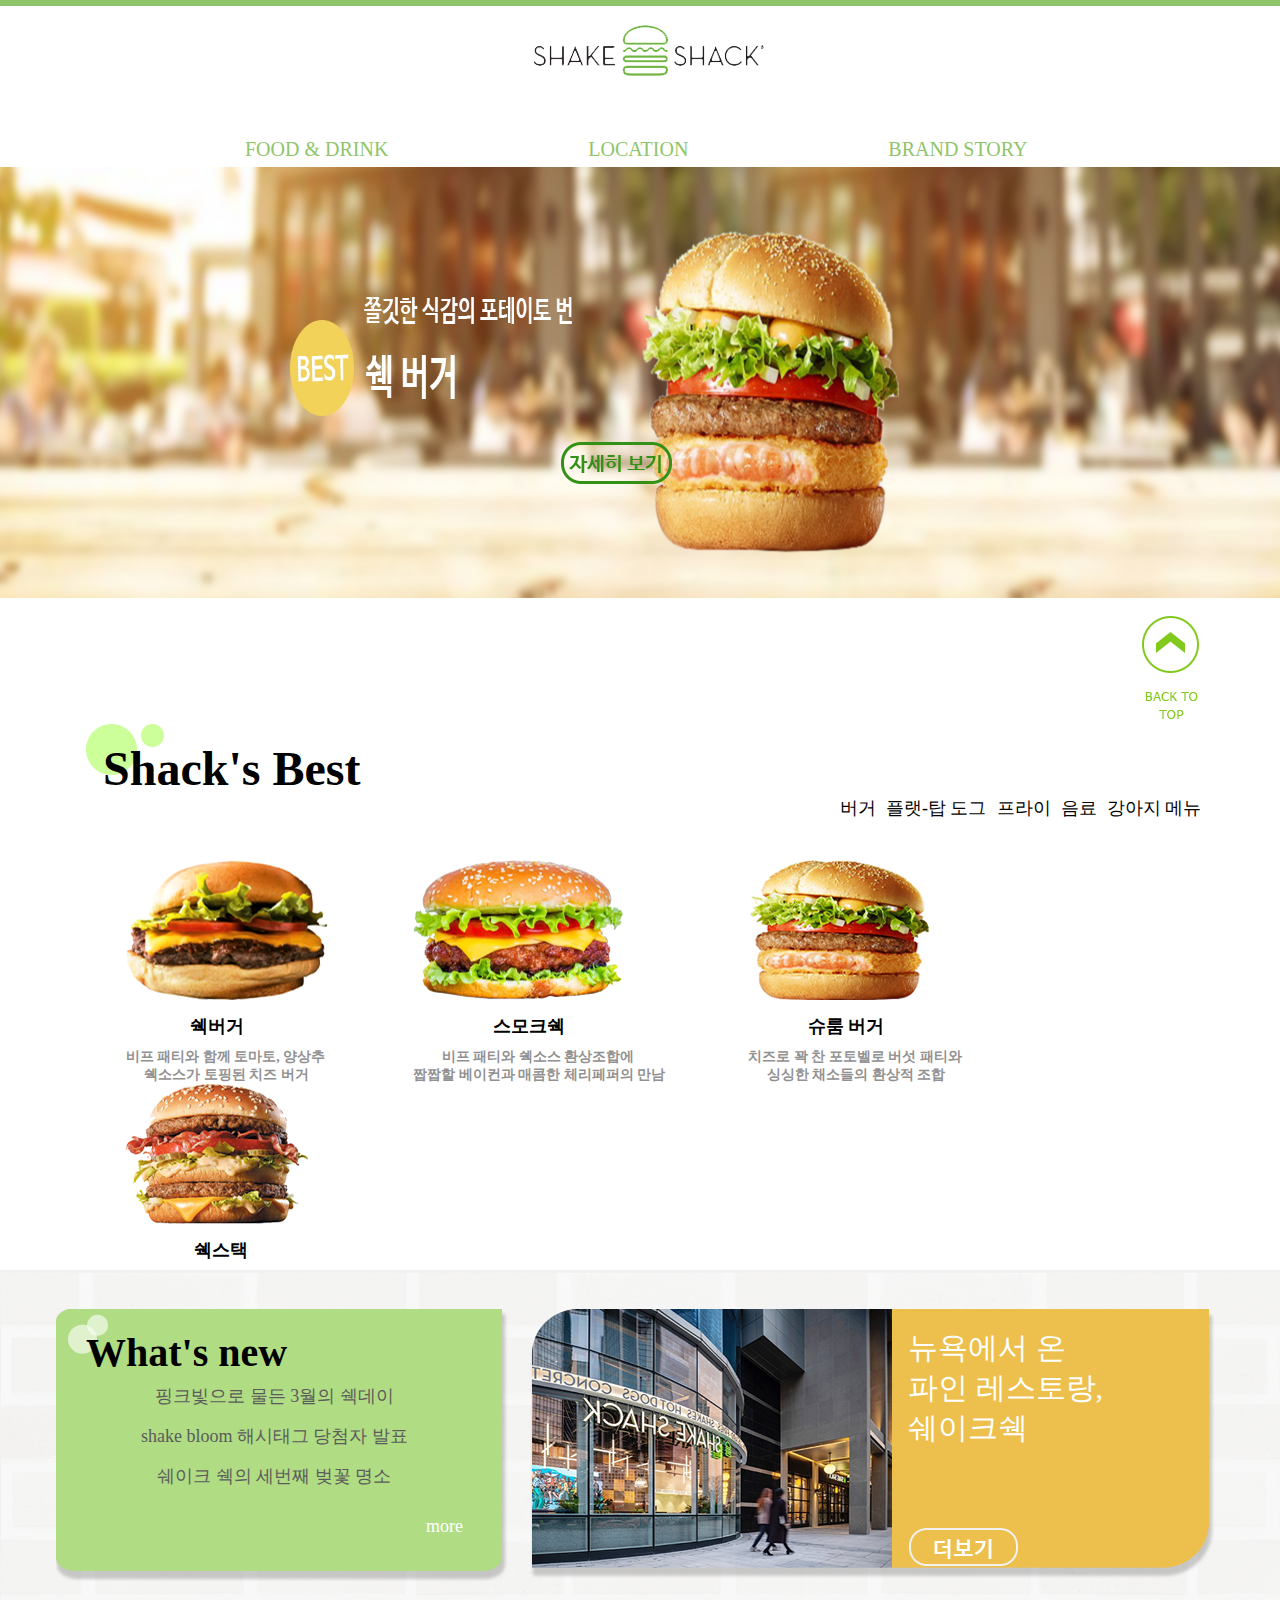
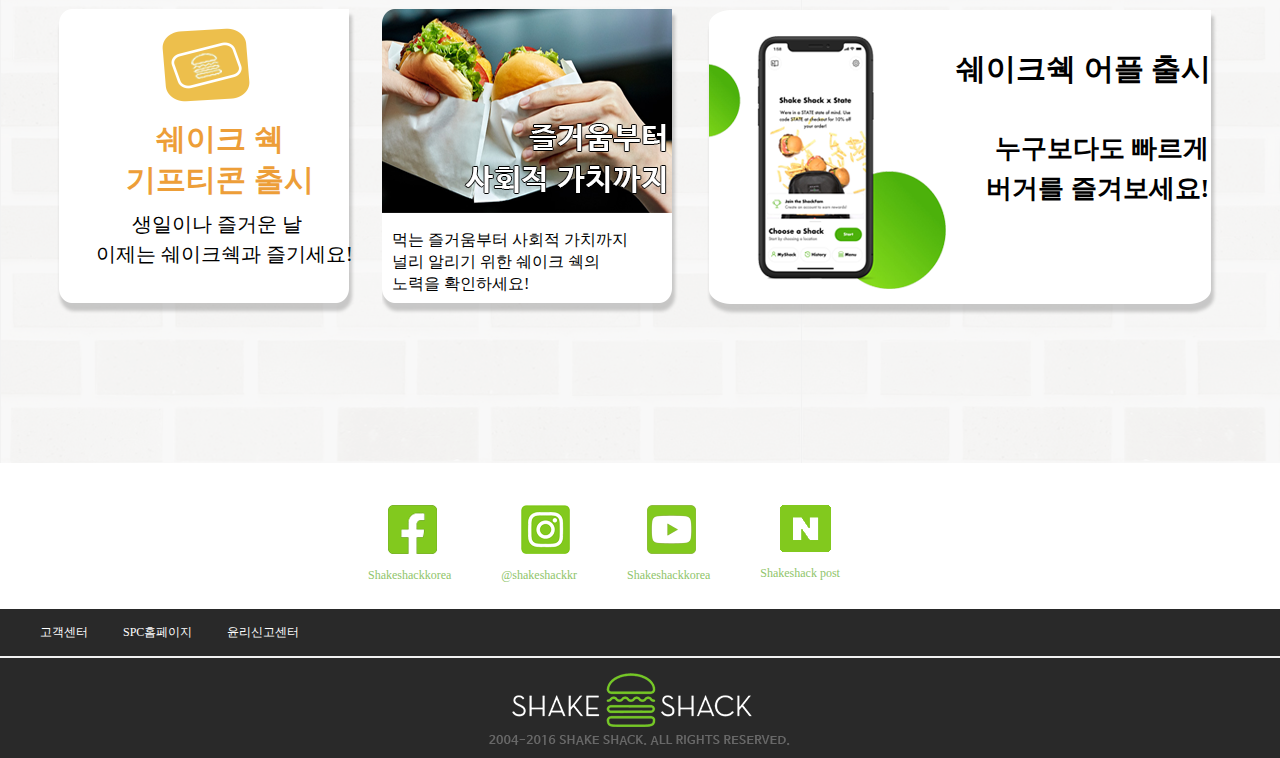
<file: index.html>
<!doctype html>
<html>
<head>
<meta charset="utf-8">
<title>burger_main</title>
<link href="01_main/burger_main.css" rel="stylesheet">
<!--jquery라이브러리-->
<script src="https://ajax.googleapis.com/ajax/libs/jquery/3.4.1/jquery.min.js"></script>

<script src="01_main/burger_main.js" type="text/javascript"></script>
</head>

<body>
	<header>
    	<div class="line">
        </div>
        <div class="wrap">
        	<div class="logo">
            	<a href="index.html"><img src="@img/1.jpg"></a>
            </div>	
            <div class="box">
                <ul class="gnb">
                	<li><a href="../03_burger/03_menu/burger_menu.html">FOOD & DRINK</a>
                        <ul class="sub_m">
                        	<li><a href="#">치킨</a></li>
                            <li><a href="#">플랫탑도그</a></li>
                            <li><a href="#">프라이</a></li>
                            <li><a href="#">음료</a></li>
                            <li><a href="#">맥주와 와인</a></li>
                            <li><a href="#">아침메뉴</a></li>
                            <li><a href="#">프로즌 커스터드</a></li>
                            <li><a href="#">강아지메뉴</a></li>
                        </ul>
                    </li>
                    <li><a href="#">LOCATION</a>
                    	<ul class="sub_m second">
                        	<li><a href="#">매장찾기</a></li>
                        </ul>
                    </li>
                    <li><a href="../03_burger/02_brand/burger_brand.html">BRAND STORY</a>
                    </li>
 
                </ul>
            </div><!--box END-->
        </div><!--.wrap END-->
    </header>
    <section id="banner">
    	<button><a href="#"><img src="@img/49.png"></button></a>	
    	<img src="@img/2.jpg">
       
    </section>
    <section id="one">
            
    	<div class="wrap">
        	
        	<h2>Shack's Best</h2>
            <div class="circle">
            	<img src="@img/7.png">
            </div>
            <ul class="menu">
                <li class="active_menu">버거</li> 
                
                <li> 플랫-탑 도그</li>
                
                <li> 프라이</li> 
                
                <li> 음료 </li>
                
                <li> 강아지 메뉴</li>
            </ul>
            <div class="menu_wrap">
                <div class="item_box">
                    <ul class="item i1 active">
                        <li><img src="@img/3.png">
                            <ul class="de">
                                <li>쉑버거</li>
                                <li>비프 패티와 함께 토마토, 양상추<br>
        쉑소스가 토핑된 치즈 버거</li>
                            </ul>
                        </li>
                        <li><img src="@img/4.png">
                            <ul class="de">
                                <li>스모크쉑</li>
                                <li>비프 패티와 쉑소스 환상조합에<br>
        짭짭할 베이컨과 매콤한 체리페퍼의 만남
                                </li>
                            </ul>
                        </li>
                        <li><img src="@img/5.png">
                            <ul class="de">
                                <li>슈룸 버거</li>
                                <li>치즈로 꽉 찬 포토벨로 버섯 패티와<br>
        싱싱한 채소들의 환상적 조합 
                                </li>
                            </ul>
                        </li>
                        <li><img src="@img/6.png">
                            <ul class="de">
                                <li>쉑스택</li>
                                <li>치즈로 꽉 찬 포토벨로 버섯 패티와<br>
        싱싱한 채소들의 환상적 조합 </li>
                            </ul>
                        </li>
                    </ul>
                    <ul class="item i2">
                        <li><img src="@img/52.png">
                            <ul class="de">
                                <li>핫도그</li>
                                <li>비프 소시지가 들어간<br>
        담백한 핫도그</li>
                            </ul>
                        </li>
                        <li><img src="@img/53.png">
                            <ul class="de">
                                <li>쉑-카고 도그</li>
                                <li>
        쉑 랠리쉬 토핑과 다진 양파, 오이<br>, 피클, 토마토, 스포츠 페퍼, 셀러리 솔트,<br> 머스터드 토핑을 풍성하게 올린 시카고식 핫 도그
                                </li>
                            </ul>
                        </li>
                        
                    </ul>
                    <ul class="item i3">
                        <li><img src="@img/54.png">
                            <ul class="de">
                                <li>프라이</li>
                                <li>
                                바삭하고 담백한<br>
                                크링클컷 프라이
                                </li>
                            </ul>
                        </li>
                        <li><img src="@img/55.png">
                            <ul class="de">
                                <li>치즈 프라이</li>
                                <li>
                                쉐이크쉑만의 특별한 치즈 소스를<br>
                                듬뿍 올린 바삭한 크링클 컷 프라이
                                </li>
                            </ul>
                        </li>
                        
                    </ul>
                    <ul class="item i4">
                        <li><img src="@img/58.png">
                            <ul class="de">
                                <li>커피</li>
                                <li>
                                미국 스페셜티 커피 브랜드 스텀프타운
                                의<br> 쉑 블렌드 원두를 사용한 드립 커피
                                </li>
                            </ul>
                        </li>
                        <li><img src="@img/59.png">
                            <ul class="de">
                                <li>레몬에이드</li>
                                <li>
                                매일 매장에서 신선하게 제조하는<br>
                                상큼한 레몬에이드
                                </li>
                            </ul>
                        </li>
                        <li><img src="@img/60.png">
                            <ul class="de">
                                <li>루트비어</li>
                                <li>
                            	청량감 있는 독특한 미국식<br>
                                무알콜 탄산음료
                                </li>
                            </ul>
                        </li>
                        <li><img src="../@img/61.png">
                            <ul class="de">
                                <li>탄산음료</li>
                                <li>
                            	코카콜라, 코카콜라 제로, 스프라이트,<br>
                                 환타 오렌지, 환타 그레이프, 환타 파인애플
                                </li>
                            </ul>
                        </li>
                    </ul>
                    <ul class="item i5">
                        <li><img src="@img/62.png">
                            <ul class="de">
                                <li>백 오 본</li>
                                <li>
                                 강아지용 비스킷 5개 세트
                                </li>
                            </ul>
                        </li>	
                    </ul>
                </div>
            </div>
    	</div>
    </section>
    <section id="two">
    	<div class="back_btn">
        		<img src="@img/21.png">
        	</div>
    	<ul class="wrap">
           	<li><img src="@img/11.png">
            	<ul class="one">
                    <li class="title">What's new</li>
                    <li>핑크빛으로 물든 3월의 쉑데이<br>
                    shake bloom 해시태그 당첨자 발표<br>
                    쉐이크 쉑의 세번째 벚꽃 명소<br>
                    </li>
                    <li><button>more</button>
                    </li>
                </ul>
            </li>
            <li><img src="@img/12.png">
            	<ul class="two">
                	<li>뉴욕에서 온<br> 
                    파인 레스토랑,<br>
                    쉐이크쉑 
                    </li>
                    <li><button><img src="@img/50.png"></button></li>
                </ul>
            </li>
            <ul class="bottom">
                <li><img src="@img/13.png">
                    <ul class="three">
                        <li>쉐이크 쉑<br>
                        기프티콘 출시
                        </li>
                        <li>
                        생일이나 즐거운 날<br>
     					이제는 쉐이크쉑과 즐기세요! 
                        </li>
                    </ul>
                </li>
                <li><img src="@img/14.png">
                    <ul class="four">
                        <li>
                        먹는 즐거움부터 사회적 가치까지<br>
     					널리 알리기 위한 쉐이크 쉑의<br>
                        노력을 확인하세요!         
                        </li>
                    </ul>
                
                </li>
                <li><img src="@img/15.png">
                	<ul class="five">
                    	<li>쉐이크쉑 어플 출시
                        </li>
                        <li>누구보다도 빠르게<br>
							버거를 즐겨보세요!
                        </li>
                	</ul>
                </li>
            </ul>
        </ul>
    </section>
    <section id="three">
    	<div class="wrap">
        	<ul class="sns">
            	<li><a href="https://www.facebook.com/shakeshackkorea"><img src="@img/16.png"></a>
                	<ul class="id">
                    	<li>Shakeshackkorea</li>
                    </ul>
                </li>
                <li><a href="https://www.instagram.com/shakeshackkr/"><img src="@img/17.png"></a>
                	<ul class="id">
                    	<li>@shakeshackkr</li>
                    </ul>
                </li>
                <li><a href="https://www.youtube.com/channel/UCw86ggEkvY8_RXpvCFjNS6g"><img src="@img/18.png"></a>
                	<ul class="id">
                    	<li>Shakeshackkorea</li>
                    </ul>
                </li>
                <li><a href="https://post.naver.com/shakeshackkorea"><img src="@img/19.png"></a>
                	<ul class="id">
                    	<li>Shakeshack post</li>
                    </ul>
                </li>
            </ul>
        </div>
    </section>
    <footer>
    	<div class="box">
            <div class="wrapper">
                <ul class="info">
                    <li><a href="#">고객센터</a></li>
                    <li><a href="#">SPC홈페이지</a></li>
                    <li><a href="#">윤리신고센터</a></li>
                </ul>
                
            </div>
        </div>
       <a href="index.html"><img src="@img/20.png"></a>
    </footer>
</body>
</html>
</file>
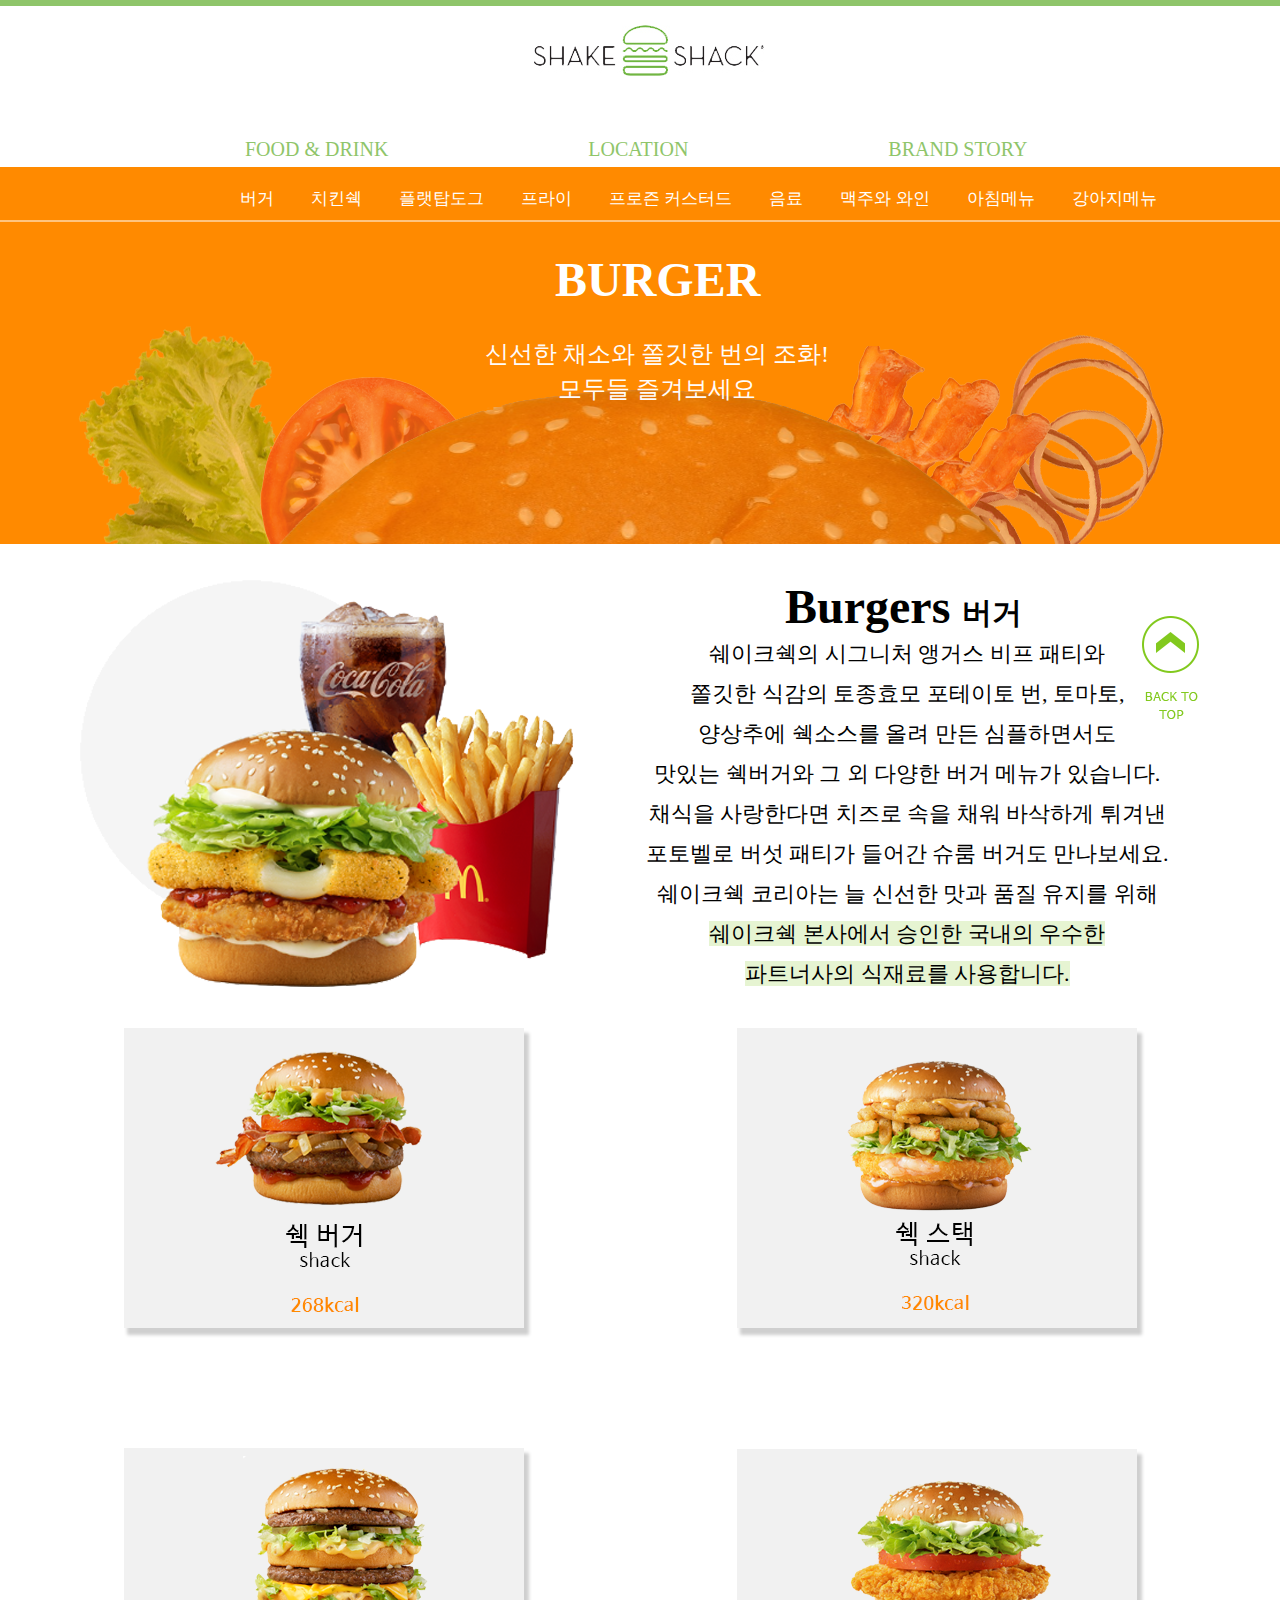
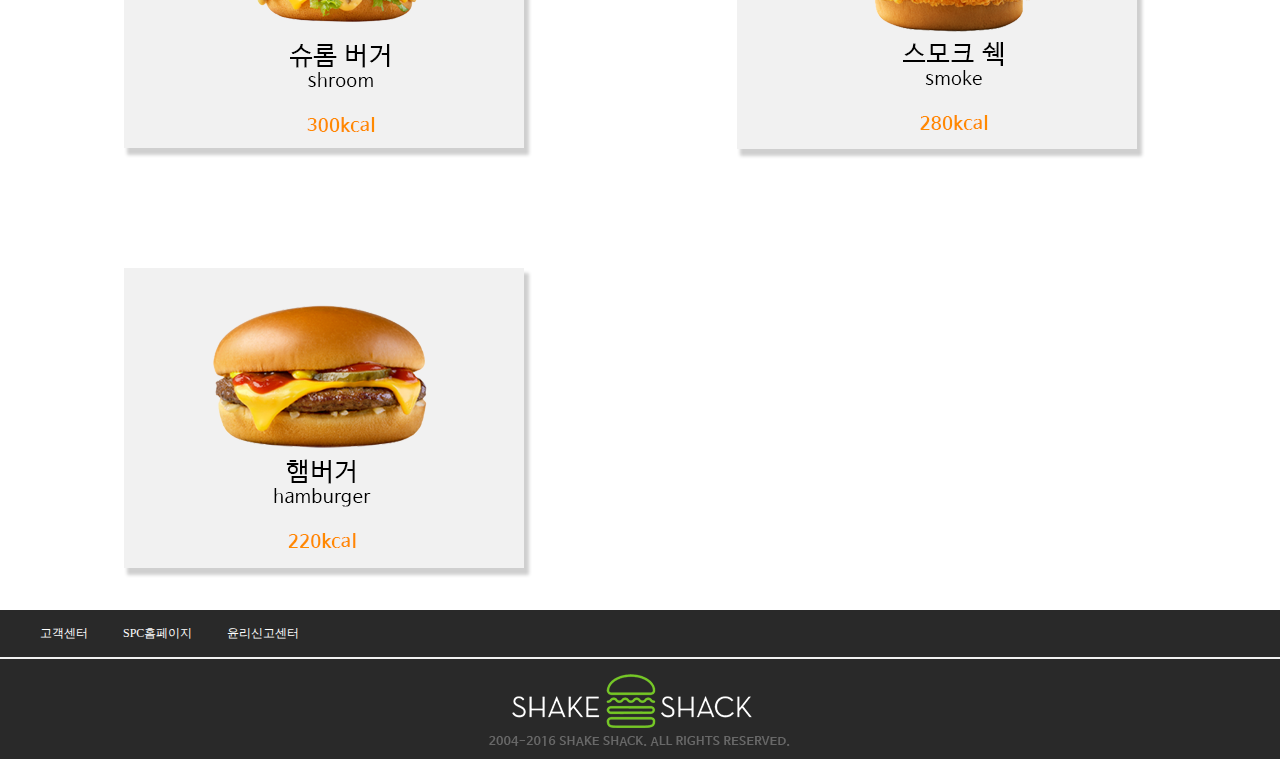
<file: 03_menu/burger_menu.html>
<!doctype html>
<html>
<head>
<meta charset="utf-8">
<title>burger_menu</title>
<link href="burger_menu.css" rel="stylesheet">
<!--jquery라이브러리-->
<script src="https://ajax.googleapis.com/ajax/libs/jquery/3.4.1/jquery.min.js"></script>

<script src="burger_menu.js" type="text/javascript"></script>

</head>

<body>
	<header>
    	<div class="line">
        </div>
        <div class="wrap">
        	<div class="logo">
            	<a href="../index.html"><img src="../@img/1.jpg"></a>
            </div>	
            <div class="box">
                <ul class="gnb">
                	<li><a href="../03_menu/burger_menu.html">FOOD & DRINK</a>
                        <ul class="sub_m">
                            
                        	<li><a href="#">치킨</a></li>
                            <li><a href="#">플랫탑도그</a></li>
                            <li><a href="#">프라이</a></li>
                            <li><a href="#">음료</a></li>
                            <li><a href="#">맥주와 와인</a></li>
                            <li><a href="#">아침메뉴</a></li>
                            <li><a href="#">프로즌 커스터드</a></li>
                            <li><a href="#">강아지메뉴</a></li>
                        </ul>
                    </li>
                    <li><a href="#">LOCATION</a>
                    	<ul class="sub_m second">
                        	<li><a href="#">매장찾기</a></li>
                        </ul>
                    </li>
                    <li><a href="../02_brand/burger_brand.html">BRAND STORY</a>
                    </li>
 
                </ul>
            </div><!--box END-->
        </div><!--.wrap END-->
    </header>
    <section id="banner">
    	<div class="wrap">
            <ul class="item">
            	<li><a href="#">버거</a></li>
                <li><a href="#">치킨쉑</a></li>
                <li><a href="#">플랫탑도그</a></li>
                <li><a href="#">프라이</a></li>
                <li><a href="#">프로즌 커스터드</a></li>
                <li><a href="#">음료</a></li>
                <li><a href="#">맥주와 와인</a></li>
                <li><a href="#">아침메뉴</a></li>
                <li><a href="#">강아지메뉴</a></li>
            </ul>
            <div class="text">
                <h3 class="fade">BURGER</h3>
                <p class="fade_2">신선한 채소와 쫄깃한 번의 조화!<br>
                   모두들 즐겨보세요
                </p>
            </div>
            <div class="burger">
                <img src="../@img/48.png">
            </div>
    	</div>
    </section>
    <section id="one">
    	<div class="back_btn">
        		<img src="../@img/21.png">
        </div>
    	<div class="wrap">
        	<div class="top">
            	<img src="../@img/36.png">
                <div class="ex">
                    <h3>Burgers <strong>버거</strong></h3>
                    <p> 쉐이크쉑의 시그니처 앵거스 비프 패티와<br> 
    쫄깃한 식감의 토종효모 포테이토 번, 토마토,<br>
    양상추에 쉑소스를 올려 만든 심플하면서도 <br>
    맛있는 쉑버거와 그 외 다양한 버거 메뉴가 있습니다.<br>
    채식을 사랑한다면 치즈로 속을 채워 바삭하게 튀겨낸<br> 
    포토벨로 버섯 패티가 들어간 슈룸 버거도 만나보세요.<br>
    쉐이크쉑 코리아는 늘 신선한 맛과 품질 유지를 위해<br> 
    <strong>쉐이크쉑 본사에서 승인한 국내의 우수한</strong> <br>
    <span>파트너사의 식재료를 사용합니다.</span>
                    
                    </p>
                    
            	</div>
            </div>
        	<ul class="food">
            	<li><img src="../@img/37.png" alt="쉑버거">
                	<ul class="ho">
                    	<li><img src="../@img/42.png" alt="쉑버거"></li>
                    </ul>
                </li>
                <li><img src="../@img/38.png" alt="슈롬버거">
                	<ul class="ho">
                    	<li><img src="../@img/43.png" alt="쉑버거"></li>
                    </ul>
                </li>
                <li><img src="../@img/39.png" alt="쉑스텍">
                	<ul class="ho">
                    	<li><img src="../@img/44.png" alt="쉑버거"></li>
                    </ul>
                </li>
                <li><img src="../@img/40.png" alt="스모크쉑">
                	<ul class="ho">
                    	<li><img src="../@img/45.png" alt="쉑버거"></li>
                    </ul>
                </li>
                <li><img src="../@img/41.png" alt="햄버거">
                	<ul class="ho">
                    	<li><img src="../@img/46.png" alt="쉑버거"></li>
                    </ul>
                </li>
            </ul>
        </div>
    </section>
    <footer>
    	<div class="box">
            <div class="wrapper">
                <ul class="info">
                    <li><a href="#">고객센터</a></li>
                    <li><a href="#">SPC홈페이지</a></li>
                    <li><a href="#">윤리신고센터</a></li>
                </ul>
                
            </div>
        </div>
       <a href="../index.html"><img src="../@img/20.png"></a>
    </footer>
</body>
</html>
</file>
<file: 01_main/burger_main.css>
@charset "utf-8";

:root{
	/*color*/
	--color-green:#8fc56a;
	--color-black: #000;
	--color-yellow:#ed9e38;
	--color-white:#fff;
	--color-light-gray:#f1f1f1;
	--color-dark-gray:#292929;
	--color-olive:#929191;
	--color-dark-green:#5b5b5b;


	/*font-family*/
	--font-nanum: NanumBarunGothic;
	--font-round: "Bauhaus 93";
}

*{margin:0; padding:0;}
ul{list-style:none;}
a{text-decoration:none;color:inherit;}

body{min-width:1200px;}

header{
	width:100%;
	height:167px;
	margin:auto;
	position:relative;
}
.line{
	width:100%;
	height:6px;
	background-color:var(--color-green);
}
header>.wrap{
	width:1200px;
	height:160px;
	margin:auto;
}
.logo img{
	margin-top:19px;
	margin-left:494px;
	margin-bottom:58px;
	text-align:center;
}
.gnb{float:left;width:1200px; font-family:"맑은 고딕"; font-size:20px; margin:auto; text-align:center;color:var(--color-green);}
.gnb>li{float:left; margin-right:200px; cursor:pointer; position:relative;}
.gnb>li:first-child{margin-left:205px;}
.gnb>li:last-child{margin-right:none;}
.sub_m{
	padding-top:10px;
	box-sizing:border-box;
	position:absolute;
	top:29px;
	z-index:5;
	background-color:var(--color-green);
	width:100%;
	height:290px;
	color:var(--color-white);
	font-family:"맑은 고딕";
	font-weight:normal;
	font-size:18px;
	line-height:34px;
	display:none;
}
.sub_m > li:hover{
	color:var(--color-black);
}

.second{
	height:50px;

}
/*===banner====*/
#banner{
	width:100%;
	height:432px;
	position:relative;
}
#banner>img{
	width:100%;
	height:432px;
}
#banner>button{
	background-color:transparent;
	border:none;
	position:absolute;
	top:275px; left:560px;
	cursor:pointer;
	outline:none;
}


/*=====#one============*/
#one{
	width:100%;
	height:671px;
	margin:auto;
	position:relative;	

}
#one .left{
	position:absolute;
	left:10%;
	top:380px;
	cursor:pointer;
}
#one .right{
	position:absolute;
	right:10%;
	top:380px;
	cursor:pointer;
}
#one>.wrap{
	width:1200px;
	height:670px;
	position:relative;
	margin:auto;
	overflow:hidden;
	
}

.wrap>h2{
	color:var(--color-black);
	font-size:48px;
	font-family:var(--font-round);
	padding-top:142px;
	box-sizing:border-box;
	margin-left:63px;
	position:relative;
	z-index:1;
	

}

.circle{
	position:absolute;
	top:123px; left:45px;
	

}

#one .menu{ float:right; font-family:var(--font-nanum); font-size:18px; margin-right:29px;}
#one .menu>li{float:left; margin-right:10px; cursor:pointer;}

.item_box{
	position:relative;
	margin-top:64px;	
	width:6000px;
	
	
}
#one .item{
	width:1200px;
	height:241px;
	float:left;
	
	
}

#one .item>li{
	float:left;
	margin-left:85px;
	
}
#one .item_dog>li{
	float:left;
	margin-left:85px;

}
#one .item_fries>li{
	float:left;
	margin-left:85px;
}
.de{
	text-align:center;
}
.de>li{
	text-indent:-20px;
	margin-top:10px;
	font-size:14px;
	font-weight:bold;
	font-family:var(--font-nanum);
	text-align:center;
	text-indent:-2px;
	color:var(--color-olive);
}
.de>li:first-child{
	text-indent:-20px;
	margin-top:10px;
	font-size:18px;
	font-weight:bold;
	font-family:var(--font-nanum);
	color:var(--color-black);
}
/*=======#two===========*/
#two{
	width:100%;
	height:793px;
	margin:auto;
	background:url(../@img/10.png) no-repeat;
	position:relative;
}
#two>.wrap{
	width:1200px;
	height:793px;
	padding:39px 16px 0px 16px;
	box-sizing:border-box;
	margin:auto;
	
}	
.back_btn>img{
	position:fixed;
	bottom:180px; right:80px;
	cursor:pointer;
	z-index:5;
}
#two>.wrap>li{
	position:relative;
	float:left;
	cursor:pointer;
}
#two>.wrap>li:first-child{
	position:relative;

	margin-right:18px;
}
.one{position:absolute; top:20px; left:30px;}
#two>.wrap .one>.title{
	color:var(--color-black);
	font-weight:bold;
	font-family:var(--font-round);
	font-size:40px;
}
#two>.wrap .one>li:nth-child(2){
	font-family:var(--font-nanum);
	font-size:18px;
	color:var(--color-dark-green);
	text-align:center;
	line-height:40px;
	
}
#two>.wrap .one button{
	background-color:transparent;
	border:none; outline:none;
	cursor:pointer;
	font-family:var(--font-nanum);
	font-size:18px;
	color:var(--color-white);
	margin-left:340px;
	margin-top:20px;
}
#two>.wrap>li:nth-child(2){
	position:relative;
	display:inline;
}
#two>.wrap>li{
	position:relative;
	float:left;
}
#two>.wrap>li:nth-child(2)>.two{
	position:absolute;
	top:19px; left:380px;
}
#two>.wrap>li:nth-child(2)>.two>li:nth-child(1){
	color:var(--color-white);
	font-family:var(--font-nanum);
	font-size:30px;
	text-align:left;
	line-height:40px;
	margin-bottom:79px;
}
#two>.wrap>li:nth-child(2)>.two>li button{
	border:none;
	color:var(--color-white);
	background-color:transparent;
	outline:none;
	cursor:pointer;
		
}

.bottom{
	width:1180px;height:319px;
	margin-top:300px;
}
.bottom>li{
	float:left;
	margin-right:24px;
	cursor:pointer;
}
.bottom>li:last-child{
	margin-right:0px;
}
.bottom>li:first-child{
	position:relative;
}
.bottom .three>li:first-child{
	color:var(--color-yellow);
	font-family:var(--font-nanum);
	font-size:30px;
	font-weight:bold;
	text-align:center;
	position:absolute;
	top:110px; left:70px;
}
.bottom .three>li:last-child{
	color:var(--color-black);
	font-family:var(--font-nanum);
	font-size:20px;
	text-indent:-15px;
	text-align:center;
	position:absolute;
	top:200px; left:40px;
	line-height:30px;
}
.bottom>li:nth-child(2){
	position:relative;
}
.bottom .four{
	position:absolute;
	top:220px; left:10px;
	color:var(--color-black);
	font-family:var(--font-nanum);
	font-size:16px;
	line-height:22px;
	
}
.bottom>li:nth-child(3){
	position:relative;
}
.bottom .five>li:nth-child(1){
	color:var(--color-black);
	font-weight:bold;
	font-size:30px;
	font-family:var(--font-nanum);
	position:absolute;
	top:40px;
	left:250px;
}
.bottom .five>li:nth-child(2){
	color:var(--color-black);
	font-weight:bold;
	font-size:26px;
	font-family:NanumBarunGothic;
	position:absolute;
	top:120px;
	left:280px;
	text-align:right;
	line-height:40px;
}
/*====#three=====*/
#three{
	width:100%;
	height:146px;
	margin:auto;
	background-color:var(--color-white);
}
#three>.wrap{
	width:1200px;
	height:146px;
	padding-top:42px;
	box-sizing:border-box;
	margin:auto;
}
.sns{
	width:704px;
	height:74px;

	margin:auto;
	margin-left:300px;
	
}
.sns>li{
	float:left;
	margin-right:50px;
}
.sns>li>a>img{
	margin-left:20px;
}
.sns>li:first-child{
	margin-left:28px;
}
.sns>li:last-child{
	margin-right:none;
}
.id>li{
	font-size:12px;
	color:var(--color-green);
	font-family:var(--font-nanum);
	margin-top:10px;
}
/*=======footer=======*/
footer{
	width:100%;
	background-color:var(--color-dark-gray);
	text-align:center;
	height:149px;
}

footer>.box{
	width:100%;
	border-bottom:2px solid var(--color-light-gray);
	height:47px;
	margin-bottom:15px;
}
	
footer>.box>.wrapper{
	width:1200px;
	margin:auto;
}

footer>.box .info{
	width:100%;
	overflow:hidden;
}
footer .info>li{
	float:left;
	color:var(--color-white);
	font-size:12px;
	font-family:var(--font-nanum);
	line-height:47px;
	margin-right:35px;
}
footer .info>li:last-child{
	margin-right:0;
}
footer>img{
	margin-top:20px;
	margin-left:-16px;
}
</file>
<file: 03_menu/burger_menu.css>
@charset "utf-8";



:root{
	/*color*/
	--color-green:#8fc56a;
	--color-black: #000;
	--color-yellow:#ed9e38;
	--color-white:#fff;
	--color-light-gray:#f1f1f1;
	--color-dark-gray:#292929;
	--color-olive:#929191;
	--color-dark-green:#5b5b5b;


	/*font-family*/
	--font-nanum: NanumBarunGothic;
	--font-round: "Bauhaus 93";
	--font-malgun: "맑은 고딕";
}


*{margin:0; padding:0;}
ul{list-style:none;}
a{text-decoration:none;color:inherit;}

header{
	width:100%;
	height:167px;
	margin:auto;
	position:relative;
}
.line{
	width:100%;
	height:6px;
	background-color:var(--color-green);
}
header>.wrap{
	width:1200px;
	height:160px;
	margin:auto;
}
.logo img{
	margin-top:19px;
	margin-left:494px;
	margin-bottom:58px;
	text-align:center;
}
.gnb{float:left;width:1200px; font-family:var(--font-malgun); font-size:20px; margin:auto; text-align:center;color:var(--color-green);}
.gnb>li{float:left; margin-right:200px; cursor:pointer; position:relative;}
.gnb>li:first-child{margin-left:205px;}
.gnb>li:last-child{margin-right:none;}
.sub_m{
	padding-top:10px;
	box-sizing:border-box;
	position:absolute;
	top:29px;
	z-index:5;
	background-color:var(--color-green);
	width:100%;
	height:290px;
	color:var(--color-white);
	font-family:var(--font-malgun);
	font-weight:normal;
	font-size:18px;
	line-height:34px;
	display:none;
}
.sub_m > li:hover{
	color:var(--color-black);
}

.second{
	height:50px;

}
/*=====#banner========*/
#banner{
	width:100%;
	height:377px;
	background:url(../@img/35.png) no-repeat center;
}
#banner>.wrap{
	width:1200px;
	height:377px;
	margin:auto;
	overflow:hidden;
	position:relative;
}
#banner>.wrap>.item{
	color:var(--color-white);
	font-family:NanumBarunGothic;
	font-size:17px;
	float:left;
	margin-left:200px;
}
#banner>.wrap>.item>li{
	float:left;
	margin-right:37px;
	margin-top:20px;
}
#banner>.wrap>.item>li>a{
	cursor:pointer;
}
.text{
	color:var(--color-white);
	position:absolute;
	top:85px; left:515px;
	z-index:2;
}
.text>h3{
	font-size:48px;
	font-family:var(--font-round);
	margin-bottom:30px;
	display:none;
	

	

}

.text>p{
	font-family:var(--font-nanum);
	font-size:24px;
	text-align:center;
	margin-left:-70px;
	line-height:35px;
	display:none;
	
}

.burger{
	position:absolute;
	top:0; left:-380px;
	display:none;
}
/*===========#one=====*/
#one{
	width:100%;
	height:1666px;
	overflow:hidden;
}
#one>.wrap{
	width:1200px;
	height:1666px;
	margin:auto;
	position:relative;
}
.back_btn>img{
	position:fixed;
	bottom:180px; right:80px;
	cursor:pointer;
	z-index:5;
}
#one .top{
	width:1200px;
	height:484px;
	margin:auto;
	padding-top:35px;
	box-sizing:border-box;
}
.top>img{
	float:left;
	margin-left:32px;
}
.top>.ex{
	float:left;
}
.ex>h3{
	font-size:48px;
	font-family:var(--font-round);
	margin-left:209px;
}
.ex>h3>strong{
	font-family:var(--font-nanum);
	font-size:30px;
}
.ex>p{
	font-family:NanumSquareRound;
	font-size:22px;	
	text-align:center;
	line-height:40px;
	margin-left:70px;
}
.ex>p>strong{
	
	width:452px; height:37px;
	background-color:rgba(130,201,30,0.2);
	font-weight:normal;
}
.ex>p>span{
	
	width:371px; height:37px;
	background-color:rgba(130,201,30,0.2);

}
.food{
	width:1200px;
	height:1182px;
	margin:auto;
	padding:0px 84px;
	box-sizing:border-box;
}
.food>li{
	float:left;
	position:relative;
}
.food>li:first-child{
	margin-right:200px;
}
.food>li:nth-child(3){
	margin-right:200px;
}

.food img{
	margin-bottom:100px;

}
.food>li:last-child{
	margin:0;
}
.food .ho{
	position:absolute;
	top:0; left:0;
	display:none;

}
.food>li:hover>.ho{
	display:block;
}
/*=======footer=======*/
footer{
	width:100%;
	background-color:var(--color-dark-gray);
	text-align:center;
	height:149px;
}

footer>.box{
	width:100%;
	border-bottom:2px solid var(--color-light-gray);
	height:47px;
	margin-bottom:15px;
}
	
footer>.box>.wrapper{
	width:1200px;
	margin:auto;
}

footer>.box .info{
	width:100%;
	overflow:hidden;
}
footer .info>li{
	float:left;
	color:var(--color-white);
	font-size:12px;
	font-family:var(--font-nanum);
	line-height:47px;
	margin-right:35px;
}
footer .info>li:last-child{
	margin-right:0;
}
footer>img{
	margin-top:20px;
	margin-left:-16px;
}
</file>
